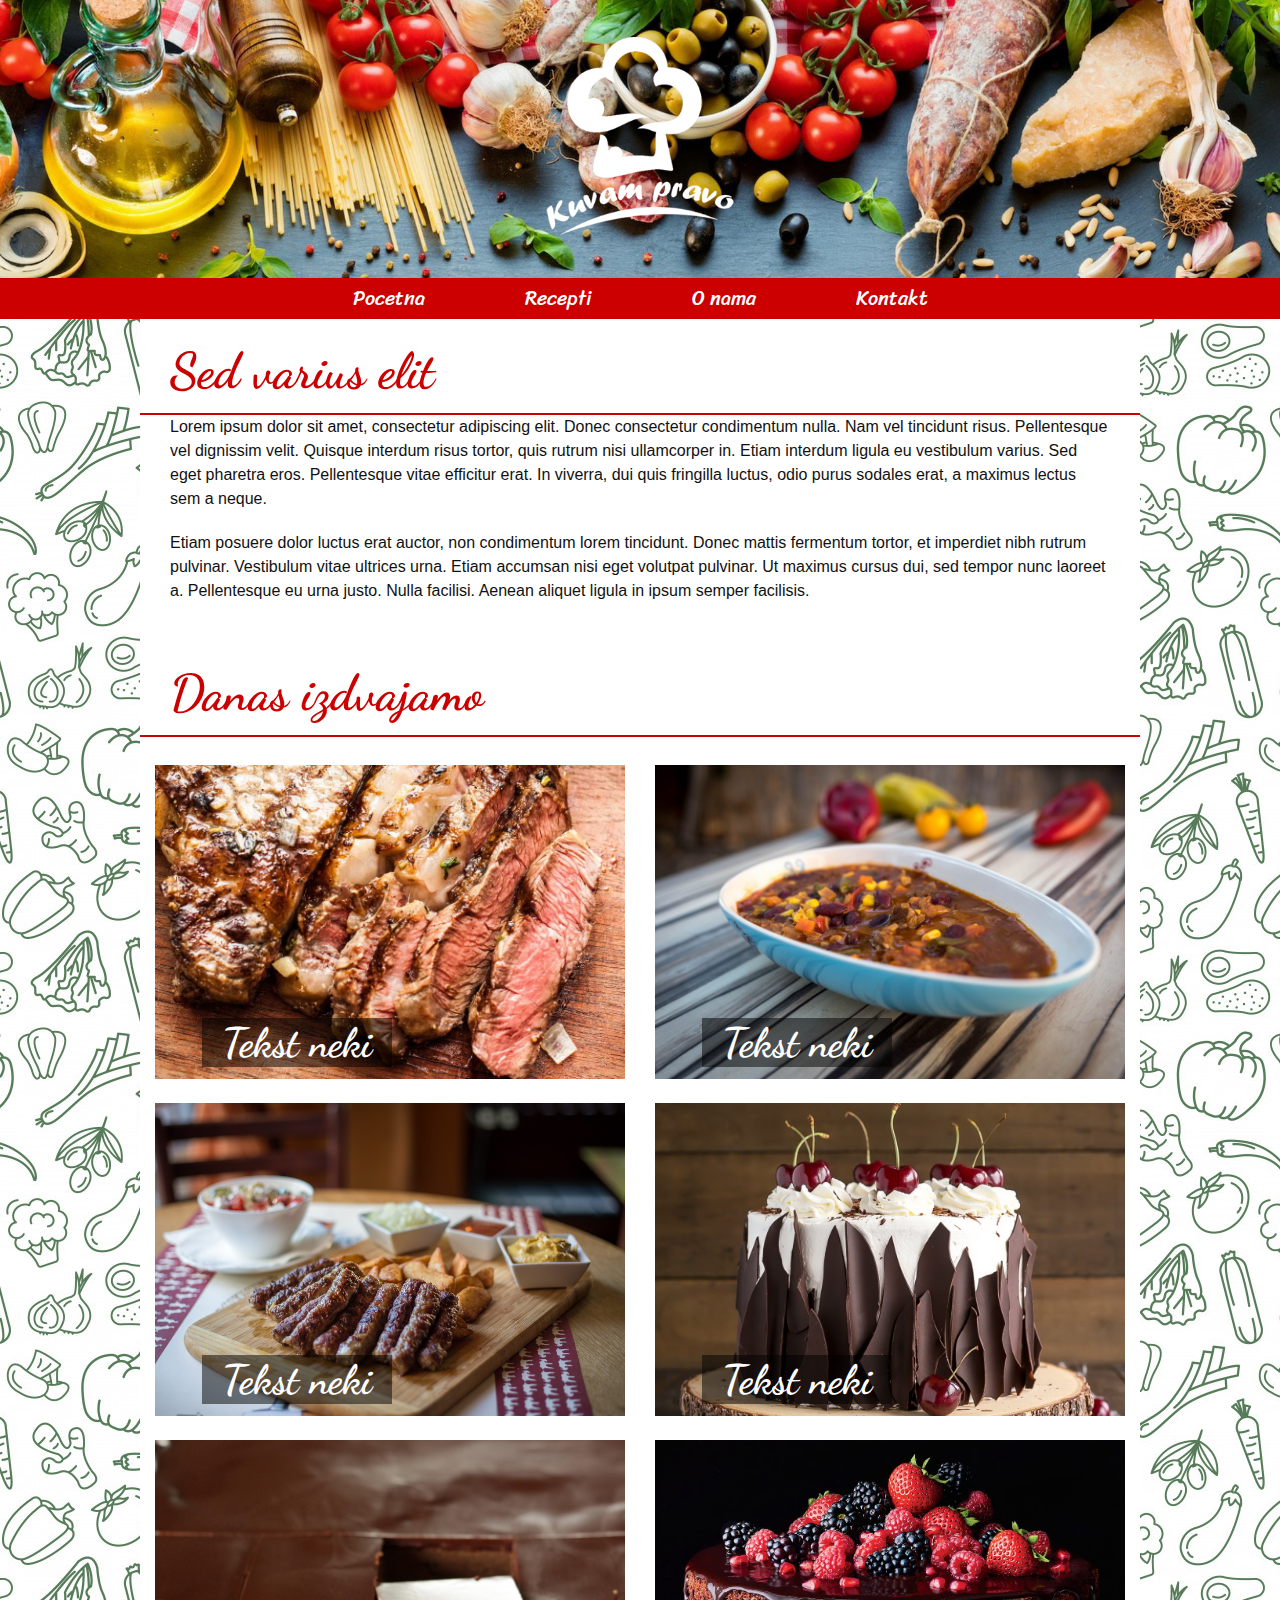
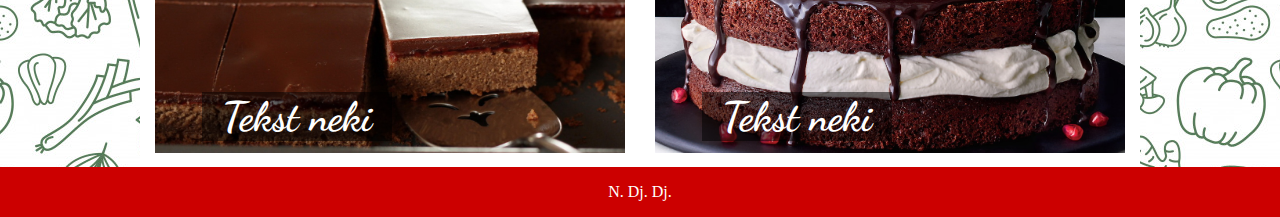
<file: index.html>
<!DOCTYPE html>
<html>
<head>
	<meta charset="utf-8">
	<title></title>
	<meta name="viewpoint" content="width=device-width, initial-scale=1.0">
	<link rel="stylesheet" type="text/css" href="CSS/style.css">
	<link rel="stylesheet" type="text/css" href="CSS/index-style.css">
	<link href="https://fonts.googleapis.com/css2?family=Sriracha&display=swap" rel="stylesheet">
	<link href="https://fonts.googleapis.com/css2?family=Dancing+Script:wght@700&display=swap" rel="stylesheet">
</head>
<body>

<header>
	<img class="img-banner" src="SLIKE/1.jpg" alt="neki baner">
</header>


	<div class="navigacija">
		<div class="navi">
			<a href="index.html">Pocetna</a>
		</div>

		<div class="navi">
			<a href="#">Recepti</a>
		</div>

		<div class="navi">
			<a href="Onama.html">O nama</a>
		</div>

		<div class="navi">
			<a href="Kontakt.html">Kontakt</a>
		</div>
	</div>


<main>
<div class="prva">
	<h2>Sed varius elit</h2>

	<hr>

	<p>
		Lorem ipsum dolor sit amet, consectetur adipiscing elit. Donec consectetur condimentum nulla. Nam vel tincidunt risus. Pellentesque vel dignissim velit. Quisque interdum risus tortor, quis rutrum nisi ullamcorper in. Etiam interdum ligula eu vestibulum varius. Sed eget pharetra eros. Pellentesque vitae efficitur erat. In viverra, dui quis fringilla luctus, odio purus sodales erat, a maximus lectus sem a neque.
	</p>

	<p> 
		Etiam posuere dolor luctus erat auctor, non condimentum lorem tincidunt. Donec mattis fermentum tortor, et imperdiet nibh rutrum pulvinar. Vestibulum vitae ultrices urna. Etiam accumsan nisi eget volutpat pulvinar. Ut maximus cursus dui, sed tempor nunc laoreet a. Pellentesque eu urna justo. Nulla facilisi. Aenean aliquet ligula in ipsum semper facilisis.
	</p>

	<br>

	<h2>Danas izdvajamo</h2>

	<hr>
	<br>



	<div class="recepti">
		
			<div class="recept-deo">
			<a href="#">
				<div class="slika">
					<div class="slikajos">
						<img src="SLIKE/index-1.jpg">	
					</div>
					<div class="tekst">
						<h3>Tekst neki</h3>
					</div>
				</div>
			</a>
		</div>

		<div class="recept-deo">
			<a href="#">
				<div class="slika">
					<div class="slikajos">
						<img src="SLIKE/index-2.jpg">	
					</div>
					<div class="tekst">
						<h3>Tekst neki</h3>
					</div>
				</div>
			</a>
		</div>

		<div class="recept-deo">
			<a href="#">
				<div class="slika">
					<div class="slikajos">
						<img src="SLIKE/index-3.jpg">	
					</div>
					<div class="tekst">
						<h3>Tekst neki</h3>
					</div>
				</div>
			</a>
		</div>

		<div class="recept-deo">
			<a href="#">
				<div class="slika">
					<div class="slikajos">
						<img src="SLIKE/index-4.jpg">	
					</div>
					<div class="tekst">
						<h3>Tekst neki</h3>
					</div>
				</div>
			</a>
		</div>

		<div class="recept-deo">
			<a href="#">
				<div class="slika">
					<div class="slikajos">
						<img src="SLIKE/index-5.jpg">	
					</div>
					<div class="tekst">
						<h3>Tekst neki</h3>
					</div>
				</div>
			</a>
		</div>

		<div class="recept-deo">
			<a href="#">
				<div class="slika">
					<div class="slikajos">
						<img src="SLIKE/index-6.jpg">	
					</div>
					<div class="tekst">
						<h3>Tekst neki</h3>
					</div>
				</div>
			</a>
		</div>



	</div>	




</div>	

</main>

<footer>
	<p>N. Dj. Dj.</p>
</footer>

</body>
</html>
</file>
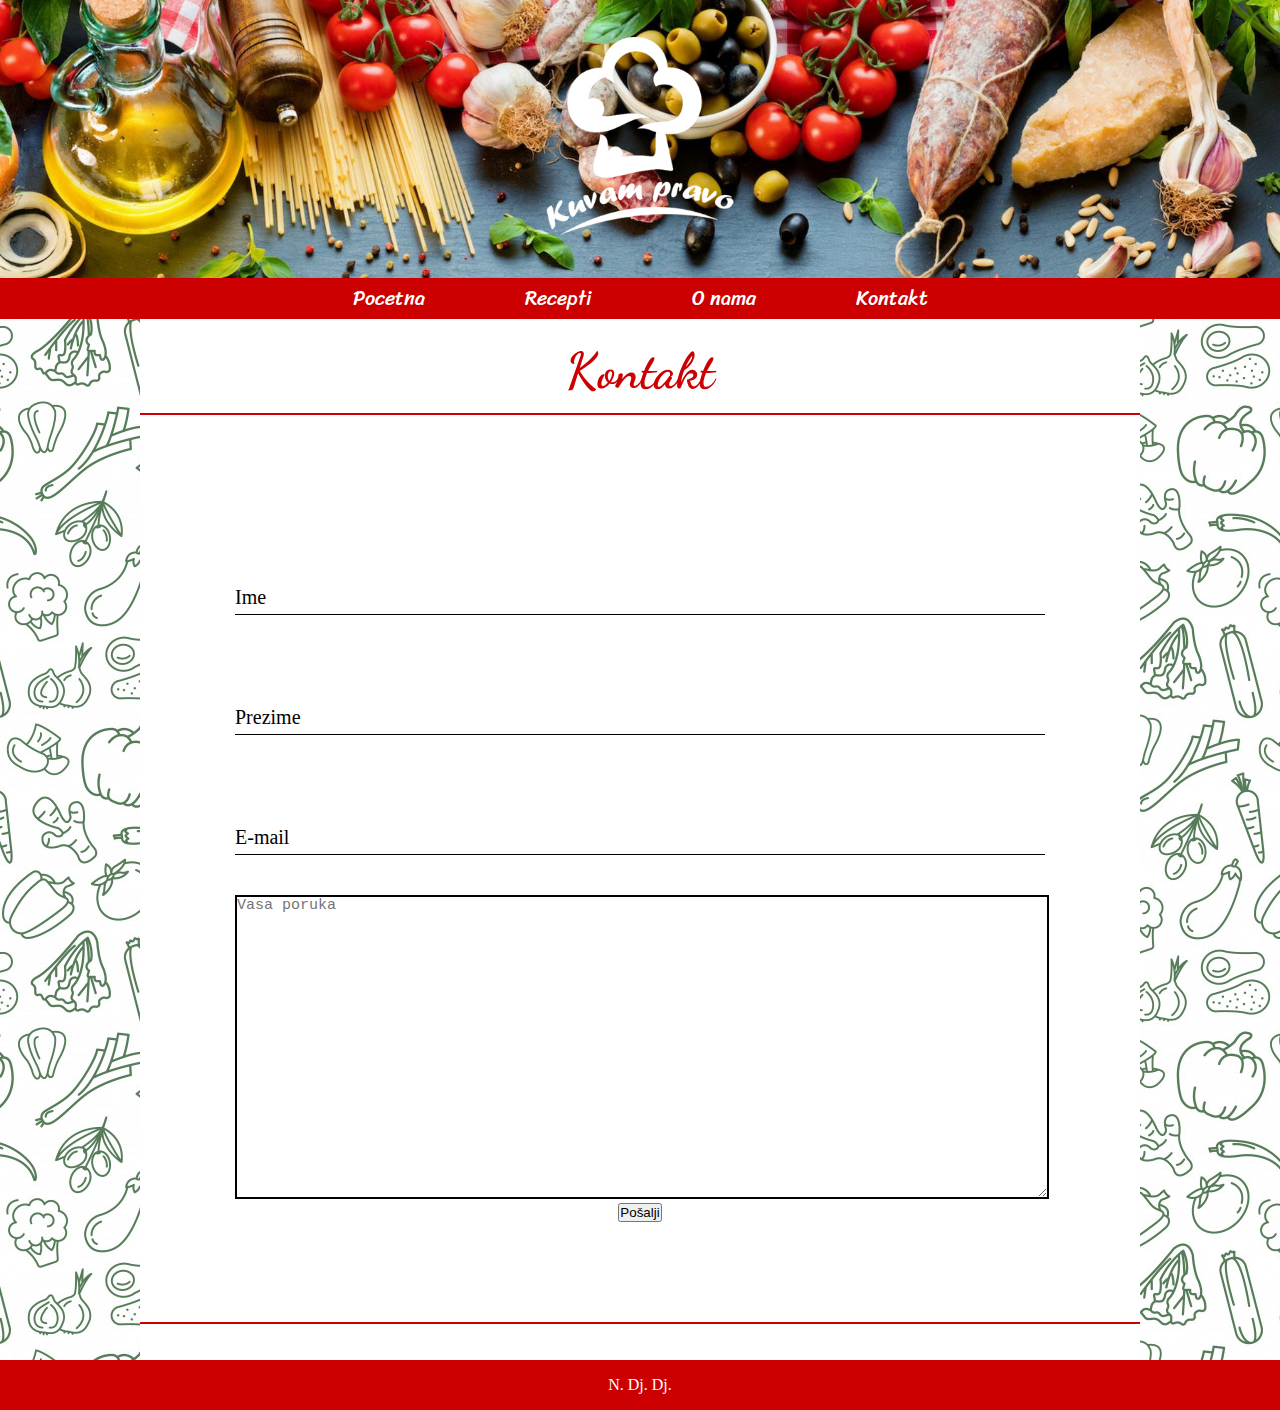
<file: Kontakt.html>
<!DOCTYPE html>
<html>
<head>
	<meta charset="utf-8">
	<title></title>
	<meta name="viewpoint" content="width=device-width, initial-scale=1.0">
	<link rel="stylesheet" type="text/css" href="CSS/style.css">
	<link rel="stylesheet" type="text/css" href="CSS/kontakt-style.css">
	<link href="https://fonts.googleapis.com/css2?family=Sriracha&display=swap" rel="stylesheet">
	<link href="https://fonts.googleapis.com/css2?family=Dancing+Script:wght@700&display=swap" rel="stylesheet">
</head>
<body>

<header>
	<img class="img-banner" src="SLIKE/1.jpg" alt="neki baner">
</header>


	<div class="navigacija">
		<div class="navi">
			<a href="index.html">Pocetna</a>
		</div>

		<div class="navi">
			<a href="#">Recepti</a>
		</div>

		<div class="navi">
			<a href="Onama.html">O nama</a>
		</div>

		<div class="navi">
			<a href="Kontakt.html">Kontakt</a>
		</div>
	</div>


<main>
<div class="prva">

			

			<center>
					<h2>Kontakt</h2>
			</center>

			<hr>

			<center style="margin-top: 10px;">
				<p id="povratnaPoruka"></p>
			</center>



				<div id="forma">

					<div class= "form">
					
						<input type="" name="ime" required autocomplete="off" id="imeInput">
						<label for="name" class="label-name">
							<span class="content-name">Ime</span>
						</label>
					</div>	

					<div class= "form">	
						<input type="" name="prezime" required autocomplete="off" id="prezimeInput">
						<label for="name" class="label-name">
							<span class="content-name">Prezime</span>
						</label>
					</div>
					

					<div class= "form">	
						<input type="" name="email" required autocomplete="off" id="emailInput">
						<label for="name" class="label-name">
							<span class="content-name">E-mail</span>
						</label>
					</div>
				

					<div class="form-text">
						<textarea placeholder="Vasa poruka"></textarea>
					</div>

					<button id="dugmeipo">Pošalji</button>

				</div>

				<hr>
				<br>
				<br>




</div>
</main>

<footer>
	<p>N. Dj. Dj.</p>
</footer>

<script>
	const povratnaPoruka =  document.querySelector('#povratnaPoruka');
	const imeInput = document.querySelector('#imeInput');
	const prezimeInput = document.querySelector('#prezimeInput');
	const emailInput = document.querySelector('#emailInput');
	const dugme = document.querySelector('#dugmeipo');

	dugme.addEventListener('click', e => {
		e.preventDefault();

		const ime = imeInput.value;
		const prezime = prezimeInput.value;
		const email = emailInput.value;

		const imeIprezimeReg = /^[a-zA-Z]{3,30}$/;
		const emailReg = /^(.+)@(.+)$/;

		let greske = [];

		if(!imeIprezimeReg.test(ime)){
			greske.push('Greska kod imena');
		}

		if(!imeIprezimeReg.test(prezime)){
			greske.push('Greska kod prezimena');
		}

		if(!emailReg.test(email)){
			greske.push('Greska kod email adrese');
		}

		if(greske.length){
			povratnaPoruka.innerHTML = greske.join('<br>');
		} else {
			povratnaPoruka.innerHTML ='Uspesno popunjeno!';
		}
	});
</script>

</body>
</html>
</file>
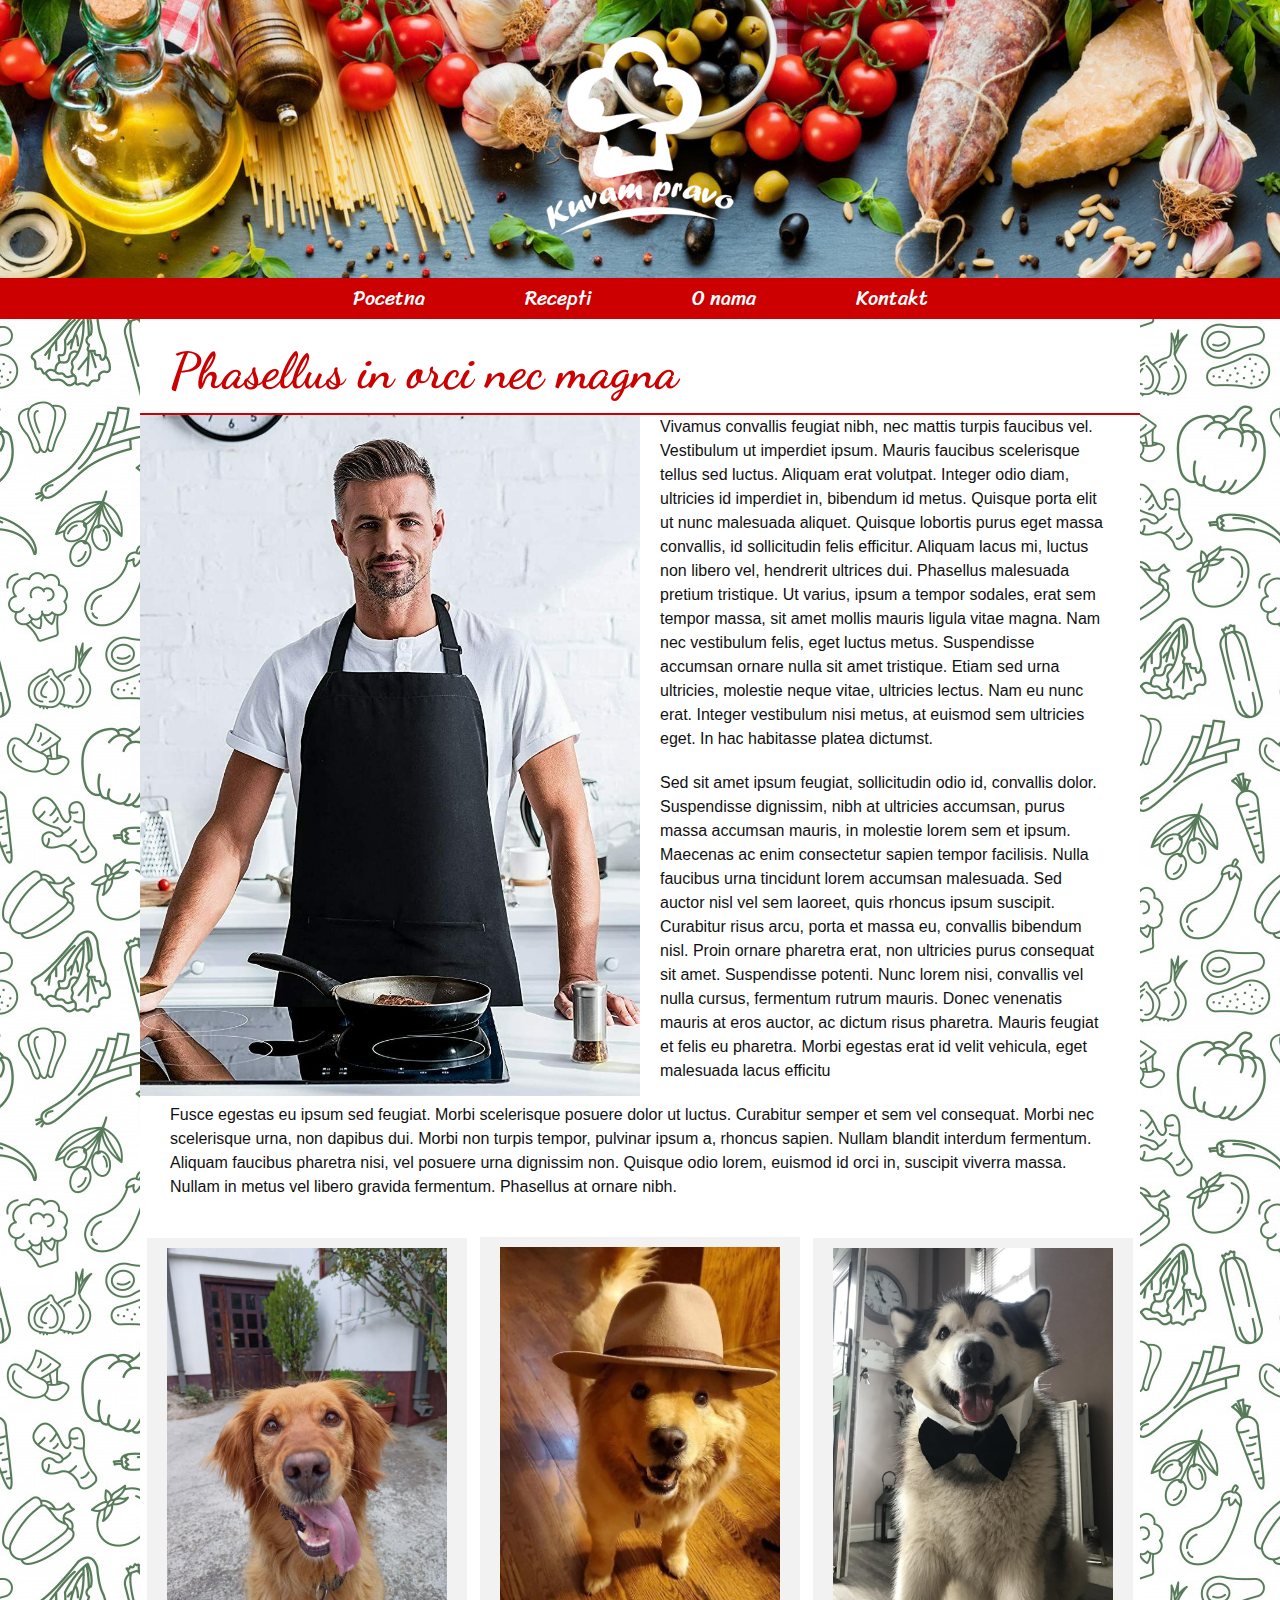
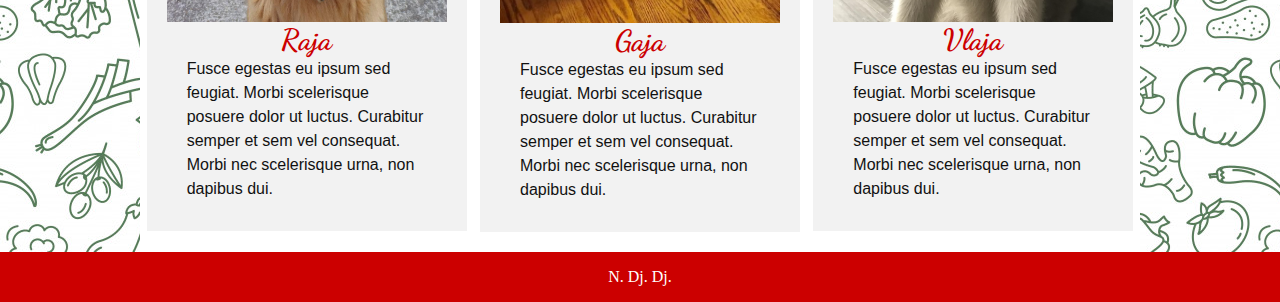
<file: Onama.html>
<!DOCTYPE html>
<html>
<head>
	<meta charset="utf-8">
	<title></title>
	<meta name="viewpoint" content="width=device-width, initial-scale=1.0">
	<link rel="stylesheet" type="text/css" href="CSS/style.css">
	<link rel="stylesheet" type="text/css" href="CSS/onama-style.css">
	<link href="https://fonts.googleapis.com/css2?family=Sriracha&display=swap" rel="stylesheet">
	<link href="https://fonts.googleapis.com/css2?family=Dancing+Script:wght@700&display=swap" rel="stylesheet">
</head>
<body>

<header>
	<img class="img-banner" src="SLIKE/1.jpg" alt="neki baner">
</header>


	<div class="navigacija">
		<div class="navi">
			<a href="index.html">Pocetna</a>
		</div>

		<div class="navi">
			<a href="#">Recepti</a>
		</div>

		<div class="navi">
			<a href="Onama.html">O nama</a>
		</div>

		<div class="navi">
			<a href="Kontakt.html">Kontakt</a>
		</div>
	</div>


<main>
<div class="prva">
	

			<h2>Phasellus in orci nec magna</h2>

				<hr>
				
				<img src="SLIKE/kuvar1.jpg" class="img-me">
				

				<p>
					Vivamus convallis feugiat nibh, nec mattis turpis faucibus vel. Vestibulum ut imperdiet ipsum. Mauris faucibus scelerisque tellus sed luctus. Aliquam erat volutpat. Integer odio diam, ultricies id imperdiet in, bibendum id metus. Quisque porta elit ut nunc malesuada aliquet. Quisque lobortis purus eget massa convallis, id sollicitudin felis efficitur. Aliquam lacus mi, luctus non libero vel, hendrerit ultrices dui. Phasellus malesuada pretium tristique. Ut varius, ipsum a tempor sodales, erat sem tempor massa, sit amet mollis mauris ligula vitae magna. Nam nec vestibulum felis, eget luctus metus. Suspendisse accumsan ornare nulla sit amet tristique. Etiam sed urna ultricies, molestie neque vitae, ultricies lectus. Nam eu nunc erat. Integer vestibulum nisi metus, at euismod sem ultricies eget. In hac habitasse platea dictumst.
				</p>

				<p>
					Sed sit amet ipsum feugiat, sollicitudin odio id, convallis dolor. Suspendisse dignissim, nibh at ultricies accumsan, purus massa accumsan mauris, in molestie lorem sem et ipsum. Maecenas ac enim consectetur sapien tempor facilisis. Nulla faucibus urna tincidunt lorem accumsan malesuada. Sed auctor nisl vel sem laoreet, quis rhoncus ipsum suscipit. Curabitur risus arcu, porta et massa eu, convallis bibendum nisl. Proin ornare pharetra erat, non ultricies purus consequat sit amet. Suspendisse potenti. Nunc lorem nisi, convallis vel nulla cursus, fermentum rutrum mauris. Donec venenatis mauris at eros auctor, ac dictum risus pharetra. Mauris feugiat et felis eu pharetra. Morbi egestas erat id velit vehicula, eget malesuada lacus efficitu
				</p>

				<p>
					Fusce egestas eu ipsum sed feugiat. Morbi scelerisque posuere dolor ut luctus. Curabitur semper et sem vel consequat. Morbi nec scelerisque urna, non dapibus dui. Morbi non turpis tempor, pulvinar ipsum a, rhoncus sapien. Nullam blandit interdum fermentum. Aliquam faucibus pharetra nisi, vel posuere urna dignissim non. Quisque odio lorem, euismod id orci in, suscipit viverra massa. Nullam in metus vel libero gravida fermentum. Phasellus at ornare nibh.
				</p>

				<br>

		<div class="raja">
			

			<div class="posebno">
				<img src="SLIKE/romson.jpg">
				<h3>Raja</h3>
				<p>Fusce egestas eu ipsum sed feugiat. Morbi scelerisque posuere dolor ut luctus. Curabitur semper et sem vel consequat. Morbi nec scelerisque urna, non dapibus dui.</p>
			</div>

			<div class="posebno">
				<img src="SLIKE/pas2.jpg">
				<h3>Gaja</h3>
				<p>Fusce egestas eu ipsum sed feugiat. Morbi scelerisque posuere dolor ut luctus. Curabitur semper et sem vel consequat. Morbi nec scelerisque urna, non dapibus dui.</p>
			</div>

			<div class="posebno">
				<img src="SLIKE/dog-e.jpg">
				<h3>Vlaja</h3>
				<p>Fusce egestas eu ipsum sed feugiat. Morbi scelerisque posuere dolor ut luctus. Curabitur semper et sem vel consequat. Morbi nec scelerisque urna, non dapibus dui.</p>
			</div>


		</div>
	
</div>	

</main>

<footer>
	<p>N. Dj. Dj.</p>
</footer>

</body>
</html>
</file>
<file: CSS/style.css>
* {
	margin: 0;
	padding: 0;
}

.img-banner{
	display: none;
}

.navigacija {
	position: -webkit-sticky;
	position: sticky;
	top: 0px;
	background: #cc0000;
	display: flex;
	justify-content: space-around;
	align-items: stretch;
	z-index: 999;
}

.navi {
	font-size: 20px;
	text-align: center;
	padding-left: 10px;
	padding-right:10px;
	line-height: 40px;
}

.navi a:link, a:visited{
		color: white;
		text-decoration: none;
		font-family: 'Sriracha', cursive;
}

.navi:hover{
		border-radius: 10px;
		background-color: #b30000;
}

main {
	width: 100%;
	min-height: 800px;
}

hr{
	height: 2px;
	background-color: #cc0000;
	border: none;
}


.prva h2{
	padding: 30px 30px 20px;
	font-family: 'Dancing Script', cursive;
	font-size: 50px;
	color: #cc0000;
	line-height: 44px;

}



.prva p{
	padding: 0px 30px 20px;
	font-family: arial;
	font-size: 16px;
	color: #111;
	line-height: 24px;
}

footer {
	height: 50px;
	background-color: #cc0000;
	display: flex;
	justify-content: space-around;
	align-items: center;
	color: white;
	font-family: cursive;
}


@media only screen and (min-width: 768px) {

.img-banner{
	display: block;
	width: 100%;
}

body {
	background-image: url(../SLIKE/2.jpg);
}

main {
	width: 600px;
	margin: 0 auto;
	background-color: white;
}



}

@media only screen and (min-width: 1000px) {

main {
	width: 1000px;
}

.navigacija{
	justify-content: center;
	align-items: center;
}

.navi{
		margin-left: 40px;
		margin-right: 40px;
	}
	
}
</file>
<file: CSS/index-style.css>
.recepti {
	/*background-color: green;*/
	display: flex;
	justify-content: space-around;
	flex-wrap: wrap;
	align-items: center;
}

.recept-deo {
	/*background-color: blue;*/
	margin-top: 10px;
	margin-bottom: 10px;
	overflow: hidden;
}

.recept-deo img{
	width: 470px;
}

.slika{
	position: relative;
}

.tekst {
	position: absolute;
	bottom: 5%;
	left: 10%;
	font-family: 'Dancing script', cursive;
	background-color: rgba(0,0,0,0.5);
	font-size: 35px;
	color: white;
	padding-left: 20px;
	padding-right: 20px;
}


.slikajos {
	transform: scale(1);
	transition: 0.5s ease-out;
}

.slikajos:hover {
	transform: scale(1.1);
	transition: 0.5s ease;
}
</file>
<file: CSS/kontakt-style.css>
#forma{
	display: flex;
	align-items: center; 
	justify-content: space-around;
	flex-direction: column;
	margin-bottom: 50px;
	padding: 50px;
}

.form{
	font-size: 20px;
	width: 90%;
	position: relative;
	height: 100px;
	overflow: hidden;
	margin-top: 20px;
	background: green;
}

.form input{
	width: 100%;
	height: 100%;
	color: #595f6e; 
	padding-top: 35px;
	border: none;
	font-size: 15px;
	outline: none;
	
}

.form label{
	position: absolute;
	bottom: 0px; 
	left: 0%;
	width: 100%;
	height: 100%;
	pointer-events: none;
	border-bottom: 1px solid black;
}


.form label::after{
	content: "";
	position: absolute;
	left: 0px;
	bottom: -1px;
	height: 100%;
	width: 100%;
	border-bottom: 2px solid #cc0000;
	transform: translateX(-100%);
	transition: transform 1s ease;
}


.content-name{
	position: absolute;
	bottom: 5px;
	left: 0px;
	transition: all 0.5s ease;	
}

.form input:focus + .label-name .content-name, 
.form input:valid + .label-name .content-name{
	transform: translateY(-150%);
	font-size: 20px;
	color:#cc0000;
}

.form input:focus + .label-name::after,
.form input:valid + .label-name::after{
	transform: translateX(0%); 
}

.form-text{
	
	width: 90%;
	margin-top: 40px; 
}

.form-text textarea{
	border:2px solid black;
  	width:100%;
  	height: 300px;
  	font-size: 15px;
  	outline:none;
}

.form-text textarea:focus{
	border: 2px solid #cc0000;
}
</file>
<file: CSS/onama-style.css>
.img-me {
	width: 100%;
}

@media only screen and (min-width: 1000px) {
	.img-me {
		margin-right: 20px;
		padding-top: 0px;
		width: 50%;
		float: left;
	}
}



.raja {
	/*background-color: green;*/
	display: flex;
	justify-content: space-around;
	align-items: center;
	flex-wrap: wrap;
}

.posebno img{
	width: 280px;
	margin-left: auto;
	margin-right: auto;
	display: block;
}

.posebno {
	width: 300px;
	/*background-color: blue;*/
	background-color: #f2f2f2;
	padding: 10px;
	font-family: 'Dancing script', cursive;
	font-size: 25px;
	margin-bottom: 20px;
}

.posebno h3 {
	text-align: center;
	color: #cc0000;
}
</file>
